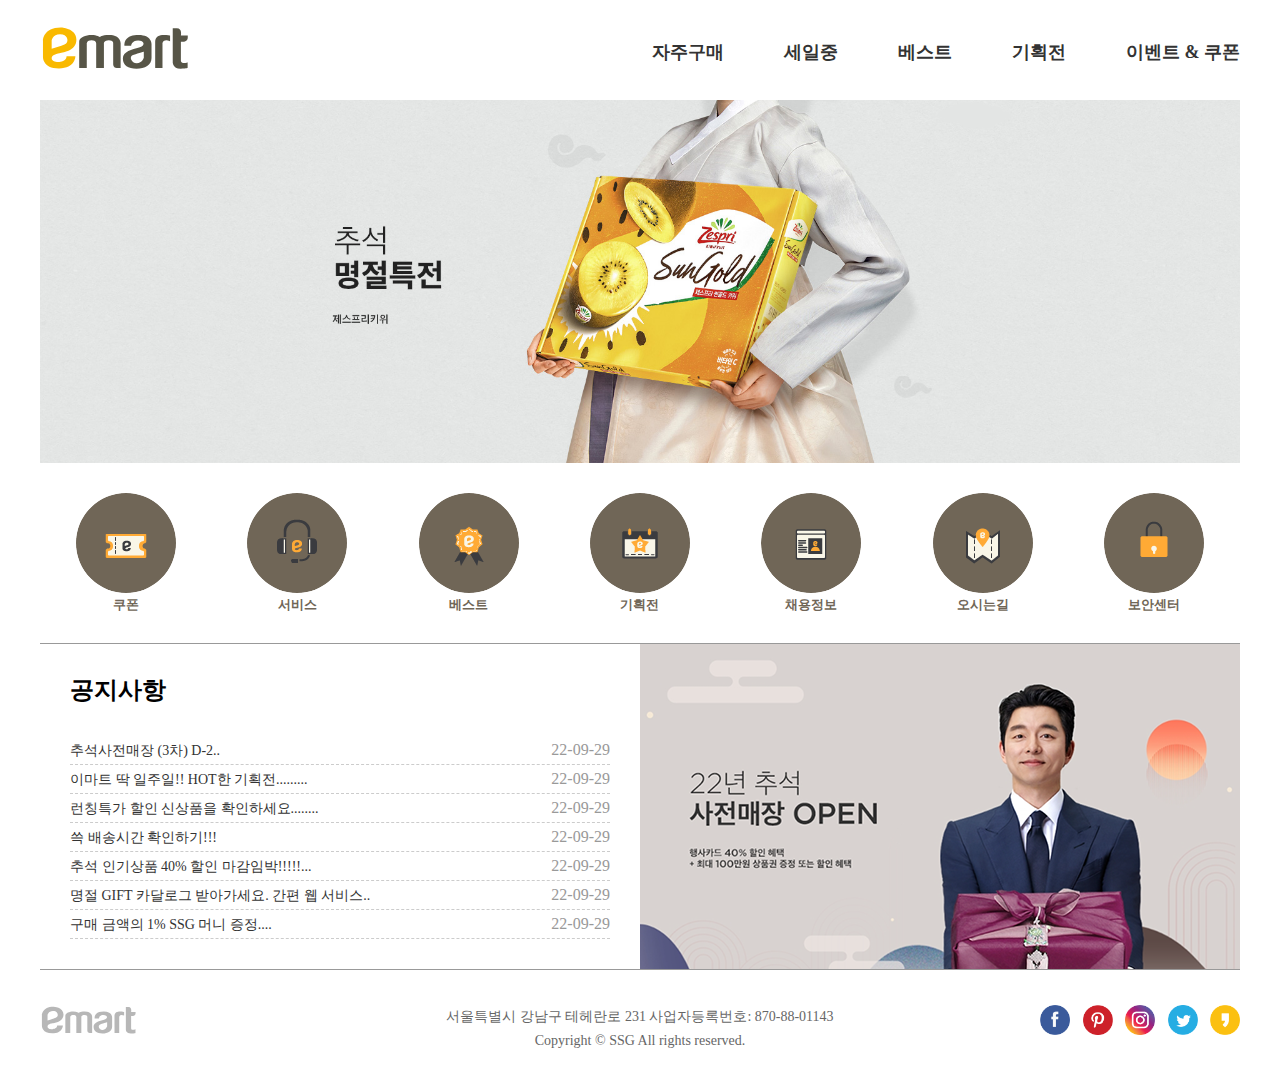
<file: index.html>
<!DOCTYPE html>
<html lang="ko">
<head>
    <meta charset="UTF-8">
    <meta http-equiv="X-UA-Compatible" content="IE=edge">
    <meta name="viewport" content="width=device-width, initial-scale=1.0">
    <title> 이름 - 이마트 - 22.09.29 </title>
    <link rel="stylesheet" href="./css/style.css">   
    <!-- script:src -->
    <script src="./js/jquery-1.11.3.js"></script>
    <script src="./js/jquery.innerfade.js"></script>
    <script>
        // 페이드 - 플러그인 
        $(function(){
            $('.inner-fade').innerfade({
                animationtype:'fade',
                timeout:2000
            });
        });
    </script>
</head>

<body>
    <!-- #wrap>header+#center+footer -->
    <div id="wrap">
        <header>
            <!-- 로고 + 메뉴 -->
            <!-- h1.logo>a>img -->
        <h1 class="logo"><a href="./index.html"><img src="./images/logo.svg" alt="이마트로고"></a></h1>
        <!-- .menu>ul>li*5>a{자주구매} -->
        <div class="menu">
            <ul>
                <li><a href="#">자주구매</a></li>
                <li><a href="#">세일중</a></li>
                <li><a href="#">베스트</a></li>
                <li><a href="#">기획전</a></li>
                <li><a href="#">이벤트 & 쿠폰</a></li>
            </ul>
        </div>
        </header>


        <div id="center">
            <!-- 슬라이드 + 버튼들 + 공지사항/갤러리 -->
            <!-- .slide+.btn+.contents -->
             <!-- .slide>ul.inner-fade>li*5>a>img -->
             <div class="slide">
                <ul class="inner-fade">
                    <li><a href="#"><img src="./images/01.jpg" alt="슬라이드1"></a></li>
                    <li><a href="#"><img src="./images/02.jpg" alt="슬라이드2"></a></li>
                    <li><a href="#"><img src="./images/03.jpg" alt="슬라이드3"></a></li>
                    <li><a href="#"><img src="./images/04.jpg" alt="슬라이드4"></a></li>
                    <li><a href="#"><img src="./images/05.jpg" alt="슬라이드5"></a></li>
                </ul>
            </div>
            <div class="btns">
                <!-- ul>li.btn$*7>a+span{쿠폰} -->
                <ul>
                    <li class="btn1"><a href="#"></a><span>쿠폰</span></li>
                    <li class="btn2"><a href="#"></a><span>서비스</span></li>
                    <li class="btn3"><a href="#"></a><span>베스트</span></li>
                    <li class="btn4"><a href="#"></a><span>기획전</span></li>
                    <li class="btn5"><a href="#"></a><span>채용정보</span></li>
                    <li class="btn6"><a href="#"></a><span>오시는길</span></li>
                    <li class="btn7"><a href="#"></a><span>보안센터</span></li>
                </ul>
            </div>

            <div class="contents">
                <!-- 공지사항 -->
                <!-- .notice>h2+ul>li*7>a+span -->
                <div class="notice">
                    <h2>공지사항</h2>
                    <ul>
                        <li><a href="#">추석사전매장 (3차) D-2..</a><span>22-09-29</span></li>
                        <li><a href="#">이마트 딱 일주일!! HOT한 기획전.........</a><span>22-09-29</span></li>
                        <li><a href="#">런칭특가 할인 신상품을 확인하세요........</a><span>22-09-29</span></li>
                        <li><a href="#">쓱 배송시간 확인하기!!!</a><span>22-09-29</span></li>
                        <li><a href="#">추석 인기상품 40% 할인 마감임박!!!!!...</a><span>22-09-29</span></li>
                        <li><a href="#">명절 GIFT 카달로그 받아가세요. 간편 웹 서비스..</a><span>22-09-29</span></li>
                        <li><a href="#">구매 금액의 1% SSG 머니 증정....</a><span>22-09-29</span></li>
                    </ul>
                </div>
                <!-- 배너 -->
                <!-- .banner>a>img -->
                <div class="banner"><a href="#"><img src="./images/banner.png" alt="배너"></a></div>
            </div>
        </div>
        <footer>
            <!-- 로고/주소/SNS버튼 -->
            <!-- .blogo+.copyright+.sns -->
            <div class="blogo">
                <a href="#"><img src="./images/blogo.svg" alt="이마트 하단 로고"></a>
            </div>
            <div class="copyright">
                <p>
                    서울특별시 강남구 테헤란로 231 사업자등록번호: 870-88-01143  <br />
                    Copyright &copy;  SSG All rights reserved.
                </p>
            </div>
            <div class="sns">
                <!-- ul>li*5>a>img -->
                <ul>
                    <li><a href="#"><img src="./images/sns/f.png" alt="페이스북"></a></li>
                    <li><a href="#"><img src="./images/sns/p.png" alt="핀터레스트"></a></li>
                    <li><a href="#"><img src="./images/sns/i.png" alt="인스타그램"></a></li>
                    <li><a href="#"><img src="./images/sns/t.png" alt="트위터"></a></li>
                    <li><a href="#"><img src="./images/sns/s.png" alt="카카오스토리"></a></li>
                </ul>
            </div>
        </footer>
    </div>
</body>
</html>
</file>
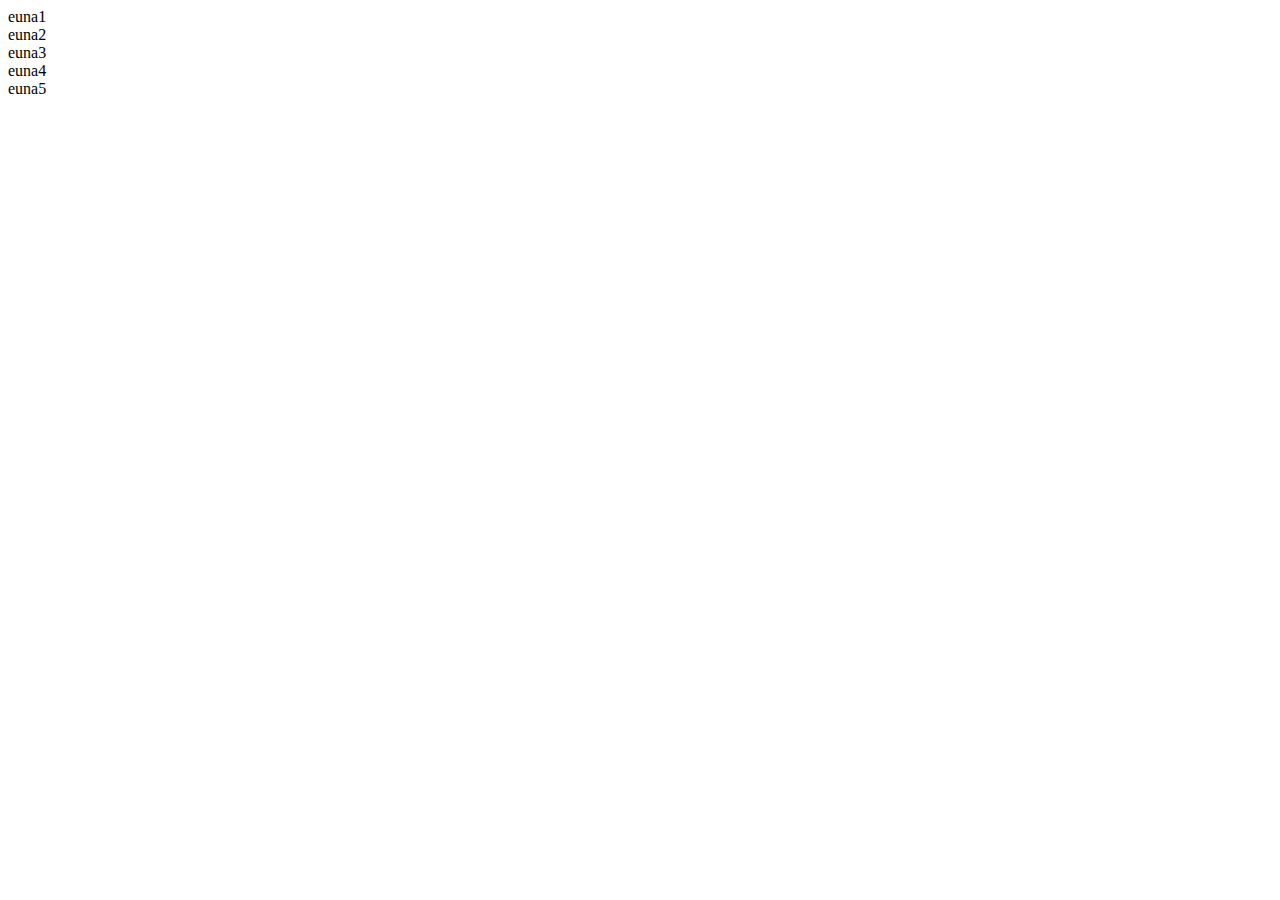
<file: function.html>
<!DOCTYPE html>
<html lang="ko">
<head>
    <meta charset="UTF-8">
    <meta http-equiv="X-UA-Compatible" content="IE=edge">
    <meta name="viewport" content="width=device-width, initial-scale=1.0">
    <title>Document</title>
    <script>
        var i  = 0;
        function myFnc(){
            i++; // 1씩 증가
            document.write("euna"+i, "<br />");
            // 실행문
        }
        myFnc()
        myFnc()
        myFnc()
        myFnc()
        myFnc()

    </script>
</head>
<body>
    
</body>
</html>
</file>
<file: css/style.css>
@charset "UTF-8"; 

/* reset - 초기화 */    
* {margin: 0; padding: 0;}
body {background: #fff;}
ul,li {margin: 0; padding: 0; list-style: none;}
a {text-decoration: none; color: #333;}
img:hover {opacity: 0.7;} /* 70% 투명도*/


#wrap {width: 1200px; margin: 0 auto;  /* 중앙정렬 */}
/* 로고 + 메뉴 */
#wrap header {width: 1200px; height: 100px;}
#wrap header h1.logo {width: 300px; height: 100px;    float: left;  
      /* background: red; */
    }
#wrap header h1.logo img {width: 150px; margin-top: 25px;}

#wrap header .menu {width: 900px; height: 100px;     float: left;   
      /* background: blue; */
    }
#wrap header .menu ul {float: right; margin-top: 40px;}
#wrap header .menu ul li{float: left; font-size: 18px; font-weight: bold;
margin-left: 60px;
}
#wrap header .menu ul li a:hover,
#wrap header .menu ul li a:focus {
    display: block; border-bottom: 2px solid #ffc000;
    padding-bottom: 10px; color: #7f7f7f;
}
/* 슬라이드 + 버튼 + 공지사항/배너 */

#wrap #center {width: 1200px;}
#wrap #center .slide {width: 1200px; height: 363px; }
#wrap #center .slide img {width: 1200px; height: 363px; }

/* 버튼들 */
#wrap #center .btns {width: 1200px; height: 180px; 
    border-bottom: 1px solid #999;
     /* background: #999; */
}
#wrap #center .btns ul {display: flex; justify-content: space-around;
align-items: center; height: 160px; padding-bottom: 20px;
}
#wrap #center .btns ul li {width: 100px; height: 100px; border-radius: 100px;}
#wrap #center .btns ul li a {padding: 0 100px 100px 0;} /* 상단,오른쪽,하단,왼쪽*/
#wrap #center .btns ul li span {display: block; 
margin-top: 85px; text-align: center;font-size: 13px; color: #706657; cursor:pointer;
font-weight: bold;
}

/* btns */
#wrap #center .btns ul li.btn1 {
    background: url('../images/btn/btn-01.png')no-repeat;
background-position: 0 0; transition: .3s;} /* x, y */ 
#wrap #center .btns ul li.btn1:hover {background-position: 0 -117px;}

#wrap #center .btns ul li.btn2 {
    background: url('../images/btn/btn-02.png')no-repeat;
background-position: 0 0; transition: .3s;} /* x, y */ 
#wrap #center .btns ul li.btn2:hover {background-position: 0 -117px;}

#wrap #center .btns ul li.btn3 {
    background: url('../images/btn/btn-03.png')no-repeat;
background-position: 0 0; transition: .3s;} /* x, y */ 
#wrap #center .btns ul li.btn3:hover {background-position: 0 -117px;}

#wrap #center .btns ul li.btn4 {
    background: url('../images/btn/btn-04.png')no-repeat;
background-position: 0 0; transition: .3s;} /* x, y */ 
#wrap #center .btns ul li.btn4:hover {background-position: 0 -117px;}

#wrap #center .btns ul li.btn5 {
    background: url('../images/btn/btn-05.png')no-repeat;
background-position: 0 0; transition: .3s;} /* x, y */ 
#wrap #center .btns ul li.btn5:hover {background-position: 0 -117px;}

#wrap #center .btns ul li.btn6 {
    background: url('../images/btn/btn-06.png')no-repeat;
background-position: 0 0; transition: .3s;} /* x, y */ 
#wrap #center .btns ul li.btn6:hover {background-position: 0 -117px;}

#wrap #center .btns ul li.btn7 {
    background: url('../images/btn/btn-07.png')no-repeat;
background-position: 0 0; transition: .3s;} /* x, y */ 
#wrap #center .btns ul li.btn7:hover {background-position: 0 -117px;}


/* 공지사항 + 배너 */
#wrap #center .contents {width: 1200px; height: 325px; 
    /* background: #ddd; */}

/* 공지사항 */
#wrap #center .contents .notice {width: 600px; height: 325px; 
    /* background: red;  */
    float: left;}
#wrap #center .contents .notice h2 {margin: 30px 0 30px 30px;}
#wrap #center .contents .notice ul {margin: 0 30px 0 30px;}
#wrap #center .contents .notice ul li {height: 28px; line-height: 28px;
border-bottom: 1px dashed #ccc;}
#wrap #center .contents .notice ul li a {font-size: 14px;}
#wrap #center .contents .notice ul li a:hover {text-decoration: underline; color: #999;}
#wrap #center .contents .notice ul li span {color: #999; float: right;}

#wrap #center .contents .banner {width: 600px; height: 325px; float: left;}




/* footer */
#wrap footer {width: 1200px; height: 100px;  border-top: 1px solid #999;
     /* background: #666; */
    }
#wrap footer .blogo {width: 200px; height: 100px;
     /* background: rgb(6, 5, 5);  */
     float: left;}
#wrap footer .blogo img {height: 30px; margin-top: 35px;}



/* copyright */
#wrap footer .copyright {width: 800px; height: 100px;
     /* background: rgb(88, 88, 246); */
      float: left;}
#wrap footer .copyright p {margin-top: 35px; text-align: center; font-size: 14px;
color: #666; line-height: 1.7;}



#wrap footer .sns {width: 200px; height: 100px;
     /* background: rgb(6, 5, 5); */
     float: left;}
#wrap footer .sns ul {display: flex; justify-content: space-between; 
        margin-top: 35px;}
#wrap footer .sns ul img {width: 30px; }
</file>
